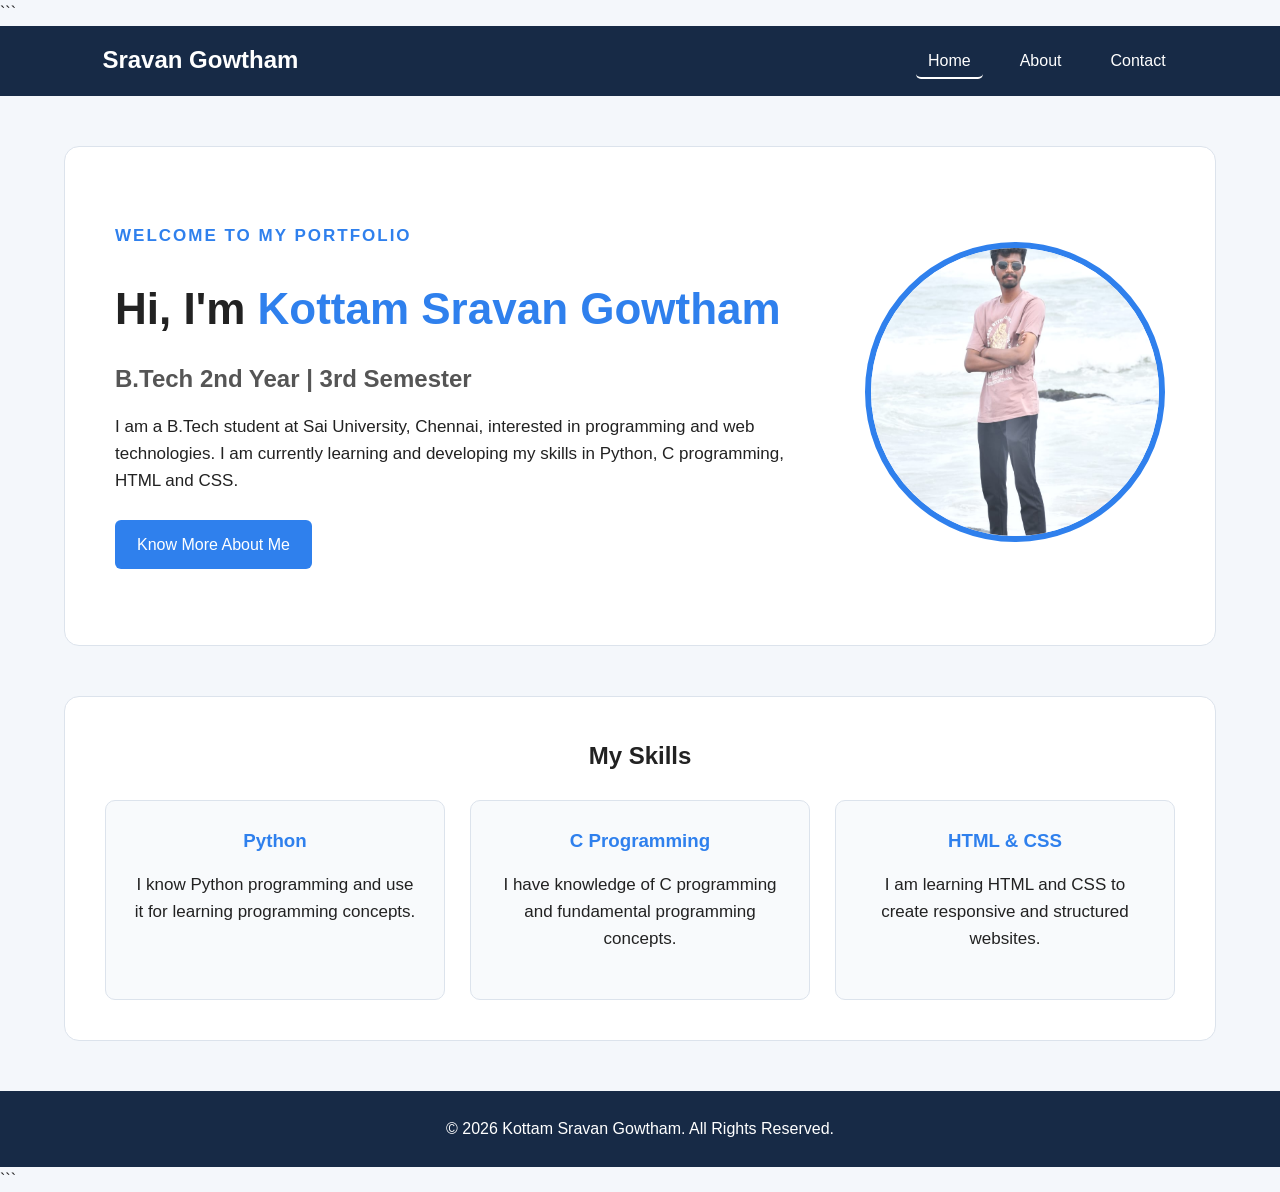
<file: index.html>
<!DOCTYPE html>

<html lang="en">
<head>
    <meta charset="UTF-8">
    <meta name="viewport" content="width=device-width, initial-scale=1.0">
    <title>Kottam Sravan Gowtham | Portfolio</title>
    <link rel="stylesheet" href="style.css">
</head>

<body>

```
<header>
    <nav class="navbar">
        <div class="logo">Sravan Gowtham</div>

        <ul class="nav-links">
            <li><a href="index.html">Home</a></li>
            <li><a href="about.html">About</a></li>
            <li><a href="contact.html">Contact</a></li>
        </ul>
    </nav>
</header>

<main>

    <section class="hero-section">
        <div class="hero-content">
            <p class="welcome-text">WELCOME TO MY PORTFOLIO</p>

            <h1>
                Hi, I'm <span>Kottam Sravan Gowtham</span>
            </h1>

            <h2>B.Tech 2nd Year | 3rd Semester</h2>

            <p>
                I am a B.Tech student at Sai University, Chennai,
                interested in programming and web technologies.
                I am currently learning and developing my skills
                in Python, C programming, HTML and CSS.
            </p>

            <a href="about.html" class="main-button">Know More About Me</a>
        </div>

        <div class="hero-image">
            <img src="images/profile.jpg" alt="Profile photo of Kottam Sravan Gowtham">
        </div>
    </section>

    <section class="skills-section">
        <h2>My Skills</h2>

        <div class="skills-container">

            <article class="skill-card">
                <h3>Python</h3>
                <p>
                    I know Python programming and use it
                    for learning programming concepts.
                </p>
            </article>

            <article class="skill-card">
                <h3>C Programming</h3>
                <p>
                    I have knowledge of C programming
                    and fundamental programming concepts.
                </p>
            </article>

            <article class="skill-card">
                <h3>HTML & CSS</h3>
                <p>
                    I am learning HTML and CSS to create
                    responsive and structured websites.
                </p>
            </article>

        </div>
    </section>

</main>

<footer>
    <p>&copy; 2026 Kottam Sravan Gowtham. All Rights Reserved.</p>
</footer>
```

</body>
</html>
</file>
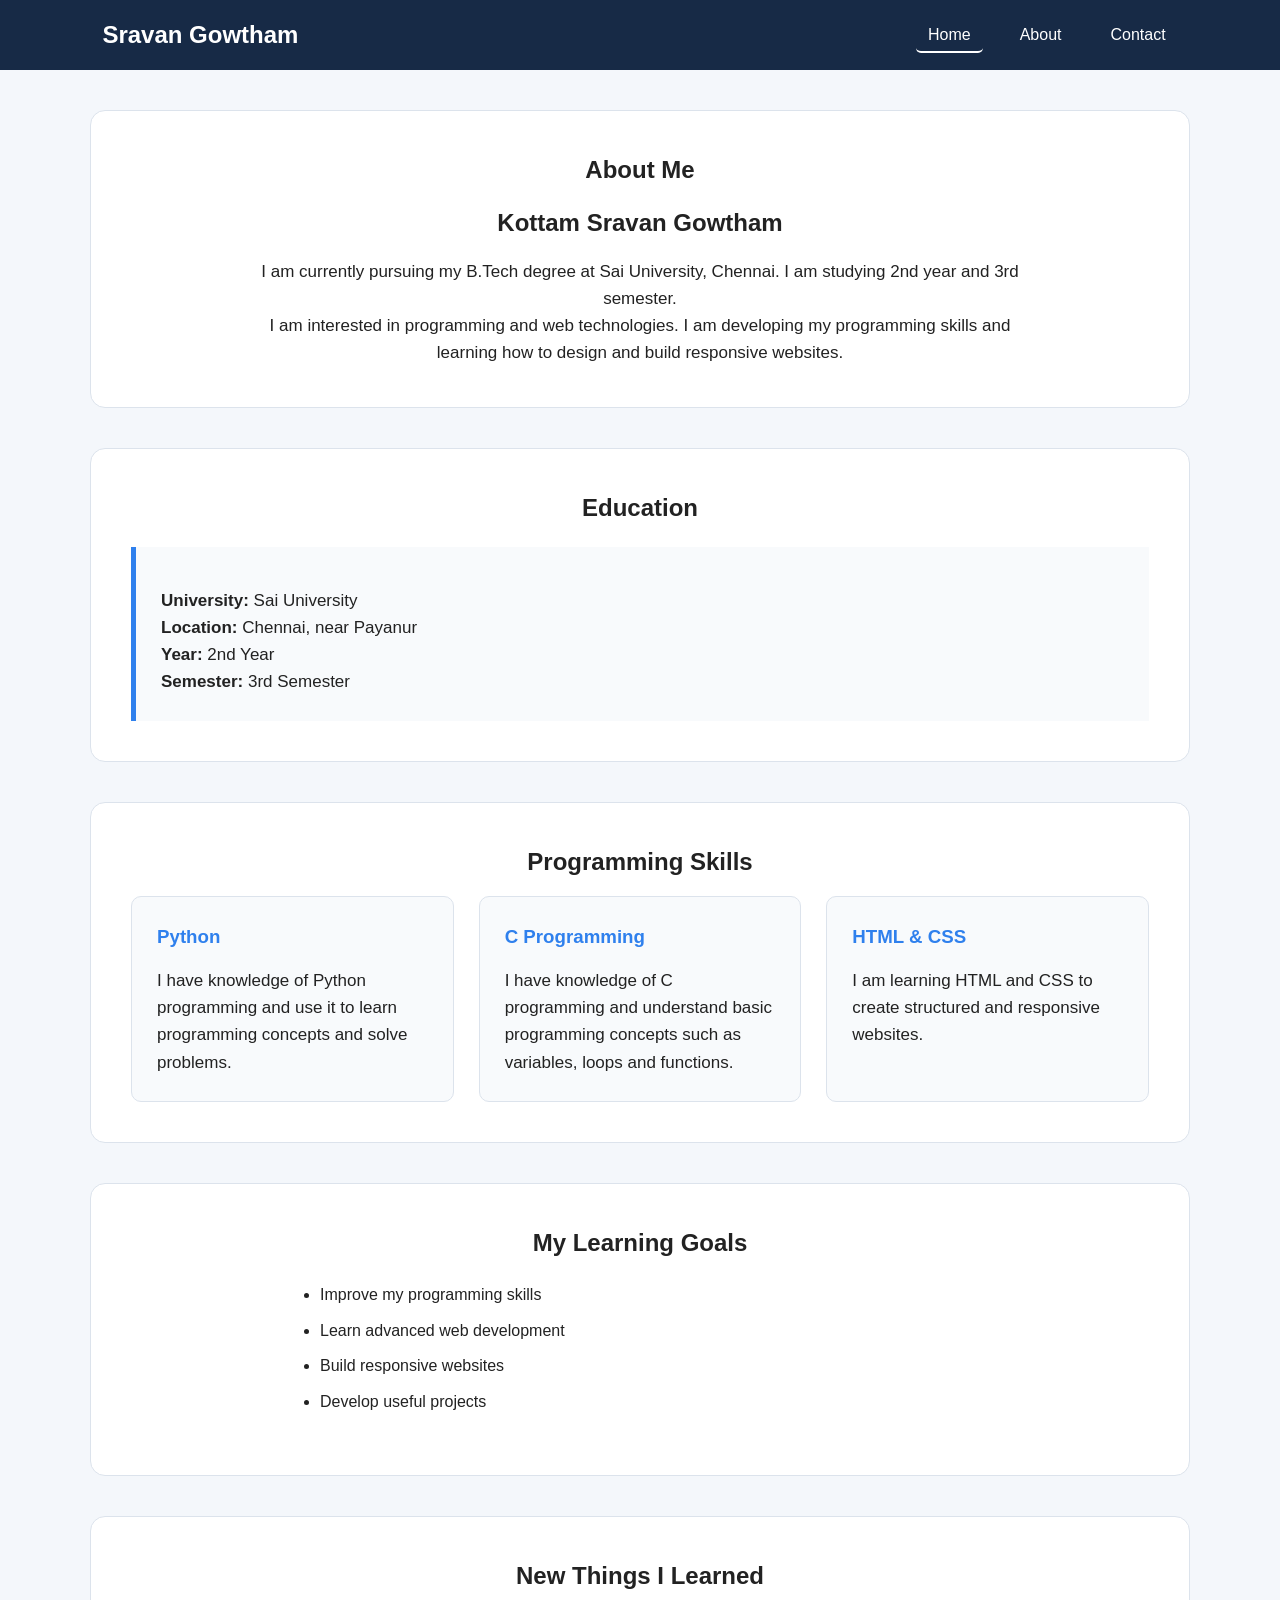
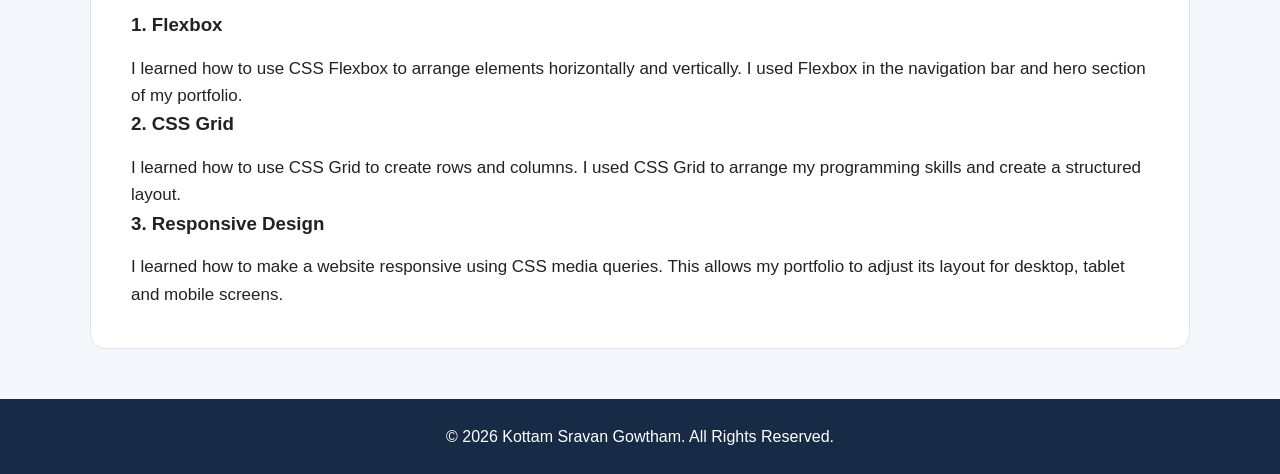
<file: about.html>
<!DOCTYPE html>

<html lang="en">
<head>
    <meta charset="UTF-8">
    <meta name="viewport" content="width=device-width, initial-scale=1.0">
    <title>About | Kottam Sravan Gowtham</title>
    <link rel="stylesheet" href="style.css">
</head>

<body>

<header>
    <nav class="navbar">
        <div class="logo">Sravan Gowtham</div>

        <ul class="nav-links">
            <li><a href="index.html">Home</a></li>
            <li><a href="about.html">About</a></li>
            <li><a href="contact.html">Contact</a></li>
        </ul>
    </nav>
</header>

<main>

    <section class="about-section">
        <h1>About Me</h1>

        <article class="about-content">
            <h2>Kottam Sravan Gowtham</h2>

            <p>
                I am currently pursuing my B.Tech degree at
                Sai University, Chennai. I am studying 
                2nd year and 3rd semester.
            </p>

            <p>
                I am interested in programming and web technologies.
                I am developing my programming skills and learning
                how to design and build responsive websites.
            </p>
        </article>
    </section>

    <section class="education-section">
        <h2>Education</h2>

        <div class="education-card">
            <h3><B class="Tech"></B></h3>
            <p><strong>University:</strong> Sai University</p>
            <p><strong>Location:</strong> Chennai, near Payanur</p>
            <p><strong>Year:</strong> 2nd Year</p>
            <p><strong>Semester:</strong> 3rd Semester</p>
        </div>
    </section>

    <section class="programming-section">
        <h2>Programming Skills</h2>

        <div class="programming-grid">

            <article class="programming-card">
                <h3>Python</h3>
                <p>
                    I have knowledge of Python programming
                    and use it to learn programming concepts
                    and solve problems.
                </p>
            </article>

            <article class="programming-card">
                <h3>C Programming</h3>
                <p>
                    I have knowledge of C programming and
                    understand basic programming concepts
                    such as variables, loops and functions.
                </p>
            </article>

            <article class="programming-card">
                <h3>HTML & CSS</h3>
                <p>
                    I am learning HTML and CSS to create
                    structured and responsive websites.
                </p>
            </article>

        </div>
    </section>

    <section class="learning-section">
        <h2>My Learning Goals</h2>

        <ul>
            <li>Improve my programming skills</li>
            <li>Learn advanced web development</li>
            <li>Build responsive websites</li>
            <li>Develop useful projects</li>
        </ul>
    </section>

    <section class="learning-section">
    <h2>New Things I Learned</h2>

    <article>
        <h3>1. Flexbox</h3>
        <p>
            I learned how to use CSS Flexbox to arrange elements
            horizontally and vertically. I used Flexbox in the
            navigation bar and hero section of my portfolio.
        </p>
    </article>

    <article>
        <h3>2. CSS Grid</h3>
        <p>
            I learned how to use CSS Grid to create rows and columns.
            I used CSS Grid to arrange my programming skills and
            create a structured layout.
        </p>
    </article>

    <article>
        <h3>3. Responsive Design</h3>
        <p>
            I learned how to make a website responsive using CSS
            media queries. This allows my portfolio to adjust its
            layout for desktop, tablet and mobile screens.
        </p>
    </article>
</section>

</main>

<footer>
    <p>&copy; 2026 Kottam Sravan Gowtham. All Rights Reserved.</p>
</footer>

</body>
</html>
</file>
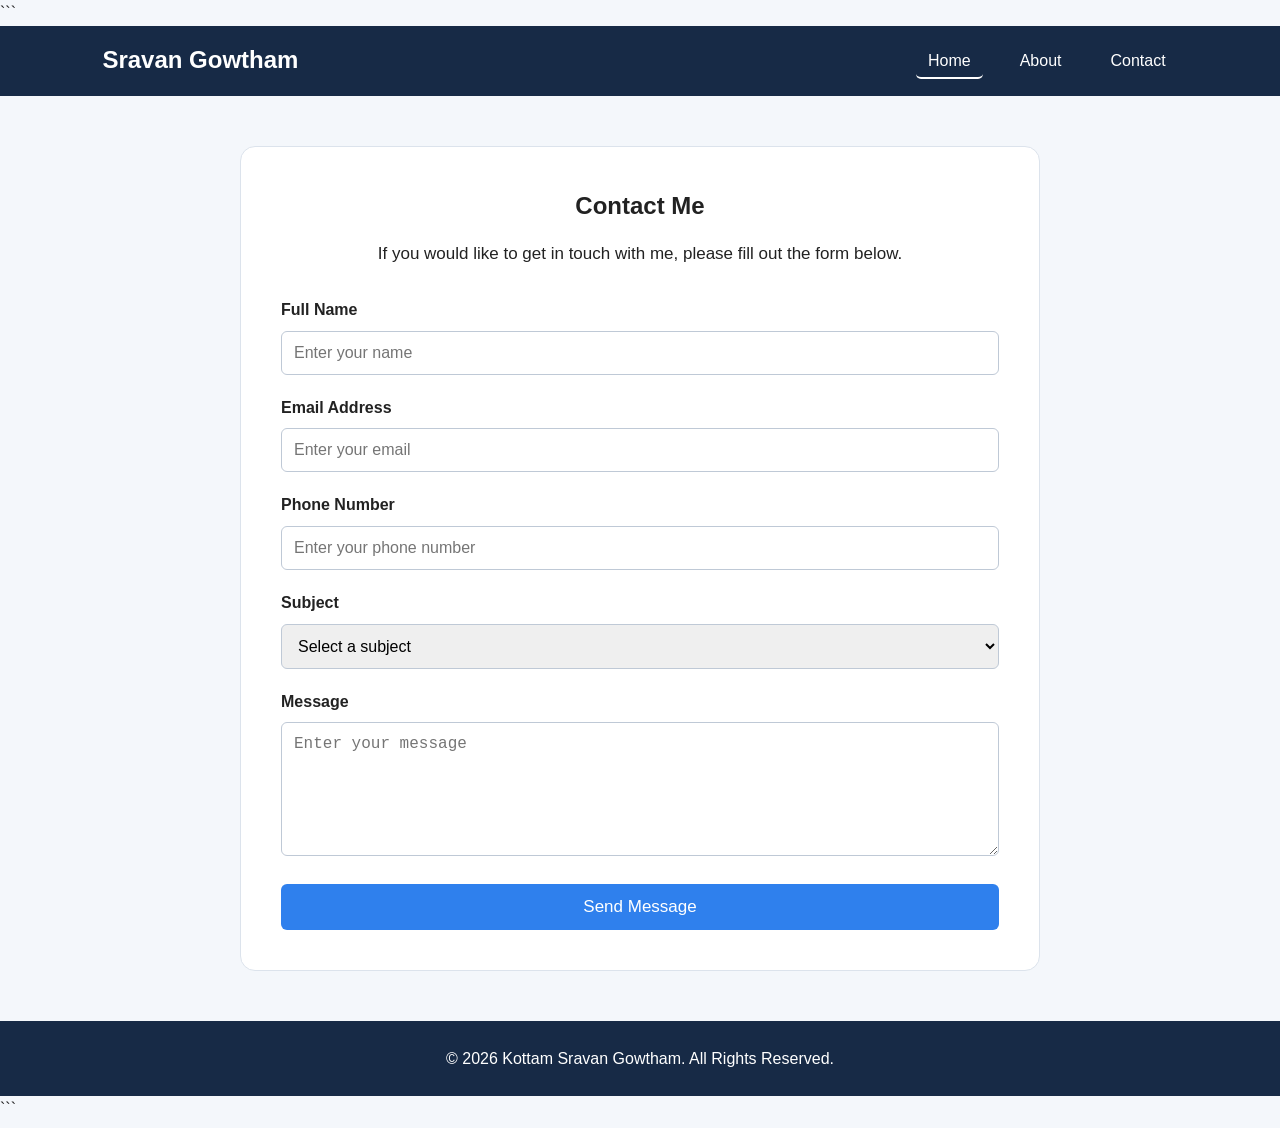
<file: contact.html>
<!DOCTYPE html>

<html lang="en">
<head>
    <meta charset="UTF-8">
    <meta name="viewport" content="width=device-width, initial-scale=1.0">
    <title>Contact | Kottam Sravan Gowtham</title>
    <link rel="stylesheet" href="style.css">
</head>

<body>

```
<header>
    <nav class="navbar">
        <div class="logo">Sravan Gowtham</div>

        <ul class="nav-links">
            <li><a href="index.html">Home</a></li>
            <li><a href="about.html">About</a></li>
            <li><a href="contact.html">Contact</a></li>
        </ul>
    </nav>
</header>

<main>

    <section class="contact-section">
        <h1>Contact Me</h1>

        <p>
            If you would like to get in touch with me,
            please fill out the form below.
        </p>

        <form class="contact-form">

            <div class="form-group">
                <label for="name">Full Name</label>
                <input type="text" id="name" name="name"
                       placeholder="Enter your name" required>
            </div>

            <div class="form-group">
                <label for="email">Email Address</label>
                <input type="email" id="email" name="email"
                       placeholder="Enter your email" required>
            </div>

            <div class="form-group">
                <label for="phone">Phone Number</label>
                <input type="tel" id="phone" name="phone"
                       placeholder="Enter your phone number">
            </div>

            <div class="form-group">
                <label for="subject">Subject</label>
                <select id="subject" name="subject">
                    <option value="">Select a subject</option>
                    <option value="project">Project</option>
                    <option value="programming">Programming</option>
                    <option value="web-development">Web Development</option>
                    <option value="other">Other</option>
                </select>
            </div>

            <div class="form-group">
                <label for="message">Message</label>
                <textarea id="message" name="message"
                          rows="6"
                          placeholder="Enter your message"
                          required></textarea>
            </div>

            <button type="submit">Send Message</button>

        </form>
    </section>

</main>

<footer>
    <p>&copy; 2026 Kottam Sravan Gowtham. All Rights Reserved.</p>
</footer>
```

</body>
</html>
</file>
<file: style.css>
/* ================================
GENERAL STYLES
================================ */

* {
  box-sizing: border-box;
  margin: 0;
  padding: 0;
  }

html {
scroll-behavior: smooth;
}

body {
font-family: Arial, sans-serif;
background-color: #f4f7fb;
color: #222;
line-height: 1.6;
}

/* Element selector */
h1,
h2,
h3 {
margin-bottom: 15px;
}

/* Descendant selector */
main section p {
font-size: 17px;
}

/* ================================
HEADER AND NAVIGATION
================================ */

header {
background-color: #172a46;
width: 100%;
}

.navbar {
min-height: 70px;
padding: 15px 8%;
display: flex;
justify-content: space-between;
align-items: center;
gap: 20px;
}

.logo {
color: white;
font-size: 24px;
font-weight: bold;
}

.nav-links {
display: flex;
justify-content: center;
align-items: center;
gap: 25px;
list-style: none;
flex-wrap: wrap;
}

.nav-links li a {
color: white;
text-decoration: none;
padding: 8px 12px;
border-radius: 5px;
}

/* Pseudo-class :hover */
.nav-links li a:hover {
background-color: #2f80ed;
}

/* Pseudo-class :first-child */
.nav-links li:first-child a {
border-bottom: 2px solid white;
}

/* Pseudo-class :last-child */
.nav-links li:last-child a {
margin-right: 0;
}

/* ================================
HERO SECTION
================================ */

.hero-section {
width: 90%;
max-width: 1200px;
min-height: 500px;
margin: 50px auto;
padding: 50px;
border: 1px solid #dce3ec;
border-radius: 15px;
background-color: white;

display: flex;
justify-content: space-between;
align-items: center;
gap: 50px;

position: relative;

}

.hero-content {
flex: 1;
}

.welcome-text {
color: #2f80ed;
font-weight: bold;
letter-spacing: 2px;
}

.hero-content h1 {
font-size: 44px;
}

.hero-content h1 span {
color: #2f80ed;
}

.hero-content h2 {
font-size: 24px;
color: #555;
}

.hero-content p {
margin-bottom: 25px;
}

.main-button {
display: inline-block;
background-color: #2f80ed;
color: white;
text-decoration: none;
padding: 12px 22px;
border-radius: 6px;
}

/* Pseudo-class :hover */
.main-button:hover {
background-color: #172a46;
}

/* Positioning example */
.hero-image {
position: relative;
flex: 0 0 300px;
}

.hero-image img {
width: 300px;
height: 300px;
object-fit: cover;
border-radius: 50%;
border: 6px solid #2f80ed;
}

/* ================================
SKILLS SECTION
================================ */

.skills-section {
width: 90%;
max-width: 1200px;
margin: 50px auto;
padding: 40px;
background-color: white;
border: 1px solid #dce3ec;
border-radius: 15px;
text-align: center;
}

/* CSS Grid */
.skills-container {
display: grid;
grid-template-columns: repeat(3, 1fr);
gap: 25px;
margin-top: 25px;
}

.skill-card {
min-height: 200px;
padding: 25px;
border: 1px solid #dce3ec;
border-radius: 10px;
background-color: #f8fafc;
}

/* Grouping selector */
.skill-card h3,
.programming-card h3 {
color: #2f80ed;
}

/* Attribute selector */
a[href$=".html"] {
transition: 0.3s;
}

/* ================================
ABOUT PAGE
================================ */

.about-section,
.education-section,
.programming-section,
.learning-section {
width: 90%;
max-width: 1100px;
margin: 40px auto;
padding: 40px;
background-color: white;
border: 1px solid #dce3ec;
border-radius: 15px;
}

.about-section {
text-align: center;
}

.about-content {
max-width: 800px;
margin: 0 auto;
}

/* Child selector */
.education-section > h2,
.programming-section > h2,
.learning-section > h2 {
text-align: center;
}

.education-card {
padding: 25px;
margin-top: 20px;
border-left: 5px solid #2f80ed;
background-color: #f8fafc;
}

.programming-grid {
display: grid;
grid-template-columns: repeat(3, 1fr);
gap: 25px;
}

.programming-card {
padding: 25px;
min-height: 200px;
border: 1px solid #dce3ec;
border-radius: 10px;
background-color: #f8fafc;
}

.learning-section ul {
max-width: 700px;
margin: 20px auto;
padding-left: 30px;
}

.learning-section li {
margin-bottom: 10px;
}

/* ================================
CONTACT PAGE
================================ */

.contact-section {
width: 90%;
max-width: 800px;
margin: 50px auto;
padding: 40px;
background-color: white;
border: 1px solid #dce3ec;
border-radius: 15px;
}

.contact-section h1,
.contact-section > p {
text-align: center;
}

.contact-form {
margin-top: 30px;
}

.form-group {
margin-bottom: 20px;
}

.form-group label {
display: block;
margin-bottom: 8px;
font-weight: bold;
}

input[type="text"],
input[type="email"],
input[type="tel"],
select,
textarea {
width: 100%;
padding: 12px;
border: 1px solid #bfc9d6;
border-radius: 6px;
font-size: 16px;
}

/* Pseudo-class :focus */
input:focus,
select:focus,
textarea:focus {
outline: 2px solid #2f80ed;
border-color: #2f80ed;
}

textarea {
resize: vertical;
}

button[type="submit"] {
width: 100%;
padding: 13px;
border: none;
border-radius: 6px;
background-color: #2f80ed;
color: white;
font-size: 17px;
cursor: pointer;
}

/* Pseudo-class :hover */
button[type="submit"]:hover {
background-color: #172a46;
}

/* ================================
FOOTER
================================ */

footer {
margin-top: 50px;
padding: 25px;
background-color: #172a46;
color: white;
text-align: center;
}

/* ================================
RESPONSIVE DESIGN
================================ */

@media (max-width: 768px) {


.navbar {
    flex-direction: column;
    padding: 20px;
}

.hero-section {
    flex-direction: column;
    padding: 30px;
    text-align: center;
}

.hero-content h1 {
    font-size: 34px;
}

.hero-image {
    flex-basis: auto;
}

.skills-container,
.programming-grid {
    grid-template-columns: 1fr;
}

.about-section,
.education-section,
.programming-section,
.learning-section,
.contact-section,
.skills-section {
    width: 94%;
    padding: 25px;
}

.nav-links {
    gap: 10px;
}


}

@media (max-width: 480px) {

.hero-content h1 {
    font-size: 28px;
}

.hero-image img {
    width: 220px;
    height: 220px;
}

.nav-links {
    flex-direction: column;
}


}
</file>
